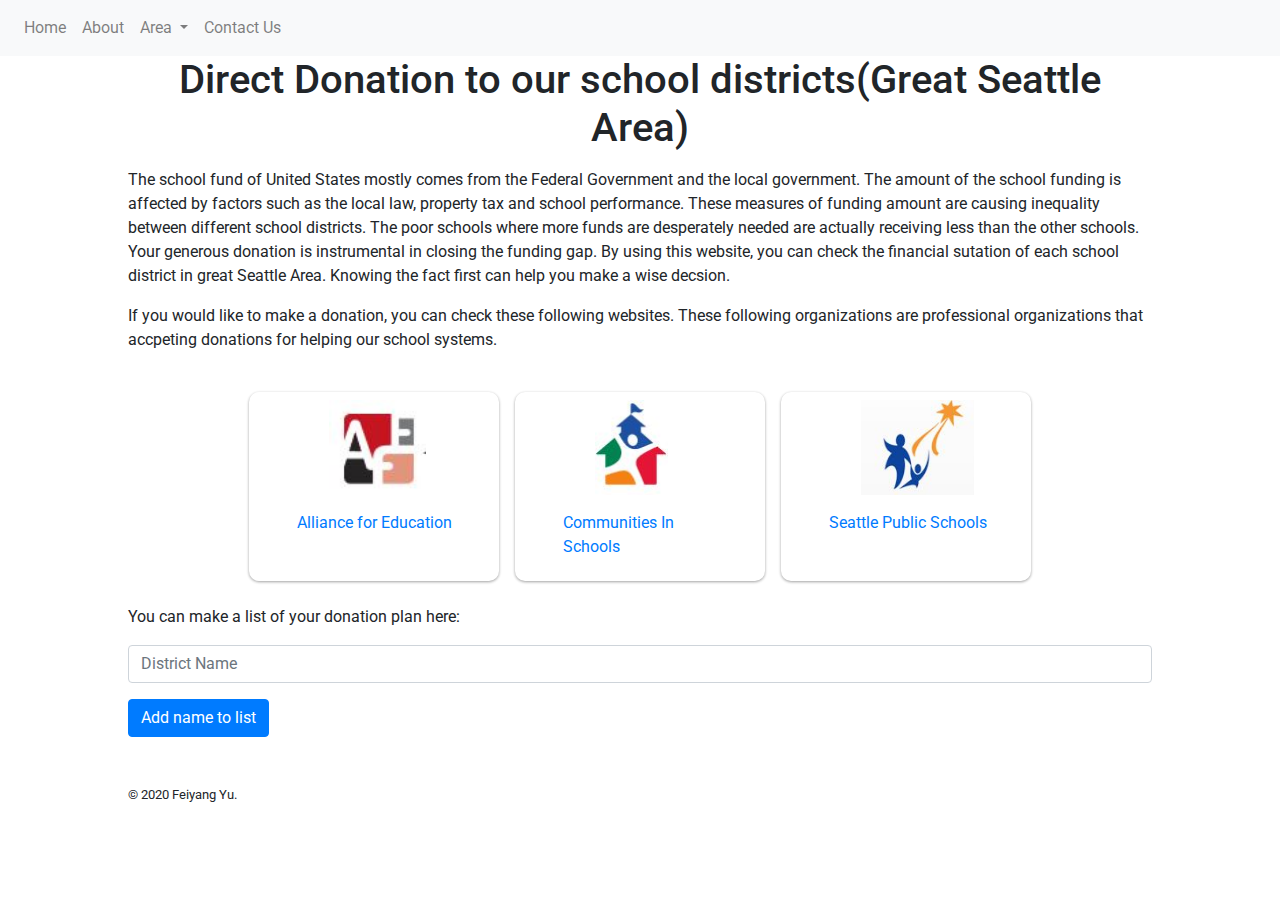
<file: index.html>
<!DOCTYPE html>
<html lang="en">
<head>
    <meta charset="utf-8">
    <meta name="author" content="Feiyang Yu">
    <meta name="description" content="main page">
    <meta name="viewport" content="width=device-width, initial-scale=1, shrink-to-fit=no">
    <title>Donation to School District</title>
    <link rel="icon" 
      type="image/png" 
      href="https://www.adazing.com/wp-content/uploads/2019/02/open-book-clipart-04-300x300.png">
    <link href="https://fonts.googleapis.com/css?family=Roboto:300,400" rel="stylesheet">
    <link rel="stylesheet" href="https://maxcdn.bootstrapcdn.com/bootstrap/4.1.3/css/bootstrap.min.css">
    <link rel="stylesheet" href="https://cdnjs.cloudflare.com/ajax/libs/font-awesome/4.7.0/css/font-awesome.min.css">
    <link href="css/style2.css" rel="stylesheet">
</head>
<body>
    <main>
        <header>
            <nav class="navbar   navbar-light bg-light">
                <div class="navbar-expand-sm" type="button">
                  <ul class="navbar-nav mr-auto mt-2 mt-lg-0">
                    <li class="nav-item">
                      <a class="nav-link" href="index.html">Home</a>
                    </li>
                    <li class="nav-item">
                      <a class="nav-link" href="About.html">About</a>
                    </li>
                    <li class="nav-item dropdown dmenu">
                        <a class="nav-link dropdown-toggle" href="#">
                          Area
                        </a>
                        <div class="dropdown-menu sm-menu">
                          <a class="dropdown-item" href="Seattle.html">Seattle</a>
                          <a class="dropdown-item" href="Bellevue.html">Bellevue</a>
                          <a class="dropdown-item" href="Renton.html">Renton</a>
                          <a class="dropdown-item" href="Highline.html">Highline</a>
                          <a class="dropdown-item" href="Shoreline.html">Shoreline</a>
                          <a class="dropdown-item" href="Tukwila.html">Tukwila</a>
                          <a class="dropdown-item" href="Mercerisland.html">Mercer Island</a>

                        </div>
                      </li>
                    <li class="nav-item">
                    <a class="nav-link" href="Contactus.html">Contact Us</a>
                    </li>
                 </ul>
                </div>
              </nav>
            <h1><p>Direct Donation to our school districts(Great Seattle Area)</p></h1>
        </header>
        
        <p>
            The school fund of United States mostly comes from the Federal Government and the local government. The amount 
            of the school funding is affected by factors such as the local law, property tax and school performance. These measures 
            of funding amount are causing inequality between different school districts. The poor schools where more funds are desperately 
            needed are actually receiving less than the other schools. Your generous donation is instrumental in closing the funding gap.
            By using this website, you can check the financial sutation of each school district in great Seattle Area. Knowing the fact
            first can help you make a wise decsion. 
        </p>
          

        <p>
            If you would like to make a donation, you can check these following websites. These following organizations are professional 
            organizations that accpeting donations for helping our school systems.
        </p>
        


    

  
  



        <div>
        <section>
            <div class="boxes">
            <!-- Card 1 -->
            <div class="1">
            <img src="img/Alliance.JPG" alt="Alliance">
            <p><a href="https://www.alliance4ed.org/connect-with-us/donate/school-account/" target="_blank">
                Alliance for Education</a></p>  
            </div>    
            <!-- Card 2 -->  
            <div class="2">
            <img src="img/Community.JPG" alt="Community">
            <p><a href="https://seattle.ciswa.org/donate/" target="_blank">
                Communities In Schools</a></p>   
            </div>  
            <!-- Card 3 -->  
            <div class="3">  
            <img src="img/Seattle.JPG" alt="Seattle">
            <p><a href="https://www.seattleschools.org/families_communities/donations" target="_blank">
                Seattle Public Schools</a></p>
            </div>
        </div>
        </section>
        </div>


        <p>You can make a list of your donation plan here:</p>
        <ol>
          <li></li>
        </ol>
        <div class="list">
        <div class="form">
          <div class="form-group">
            <input type="text" id="task-input" class="form-control" placeholder="District Name">
          </div>
          <div class="form-group">
            <button type="button" id="add-task" class="btn btn-primary">Add name to list</button>
          </div>
        </div>

         </div>


        <footer>         
         <p>&copy; 2020 Feiyang Yu.</p>
        </footer>
    </main>
    <script src="js/planlist.js"></script>

</body>
</file>
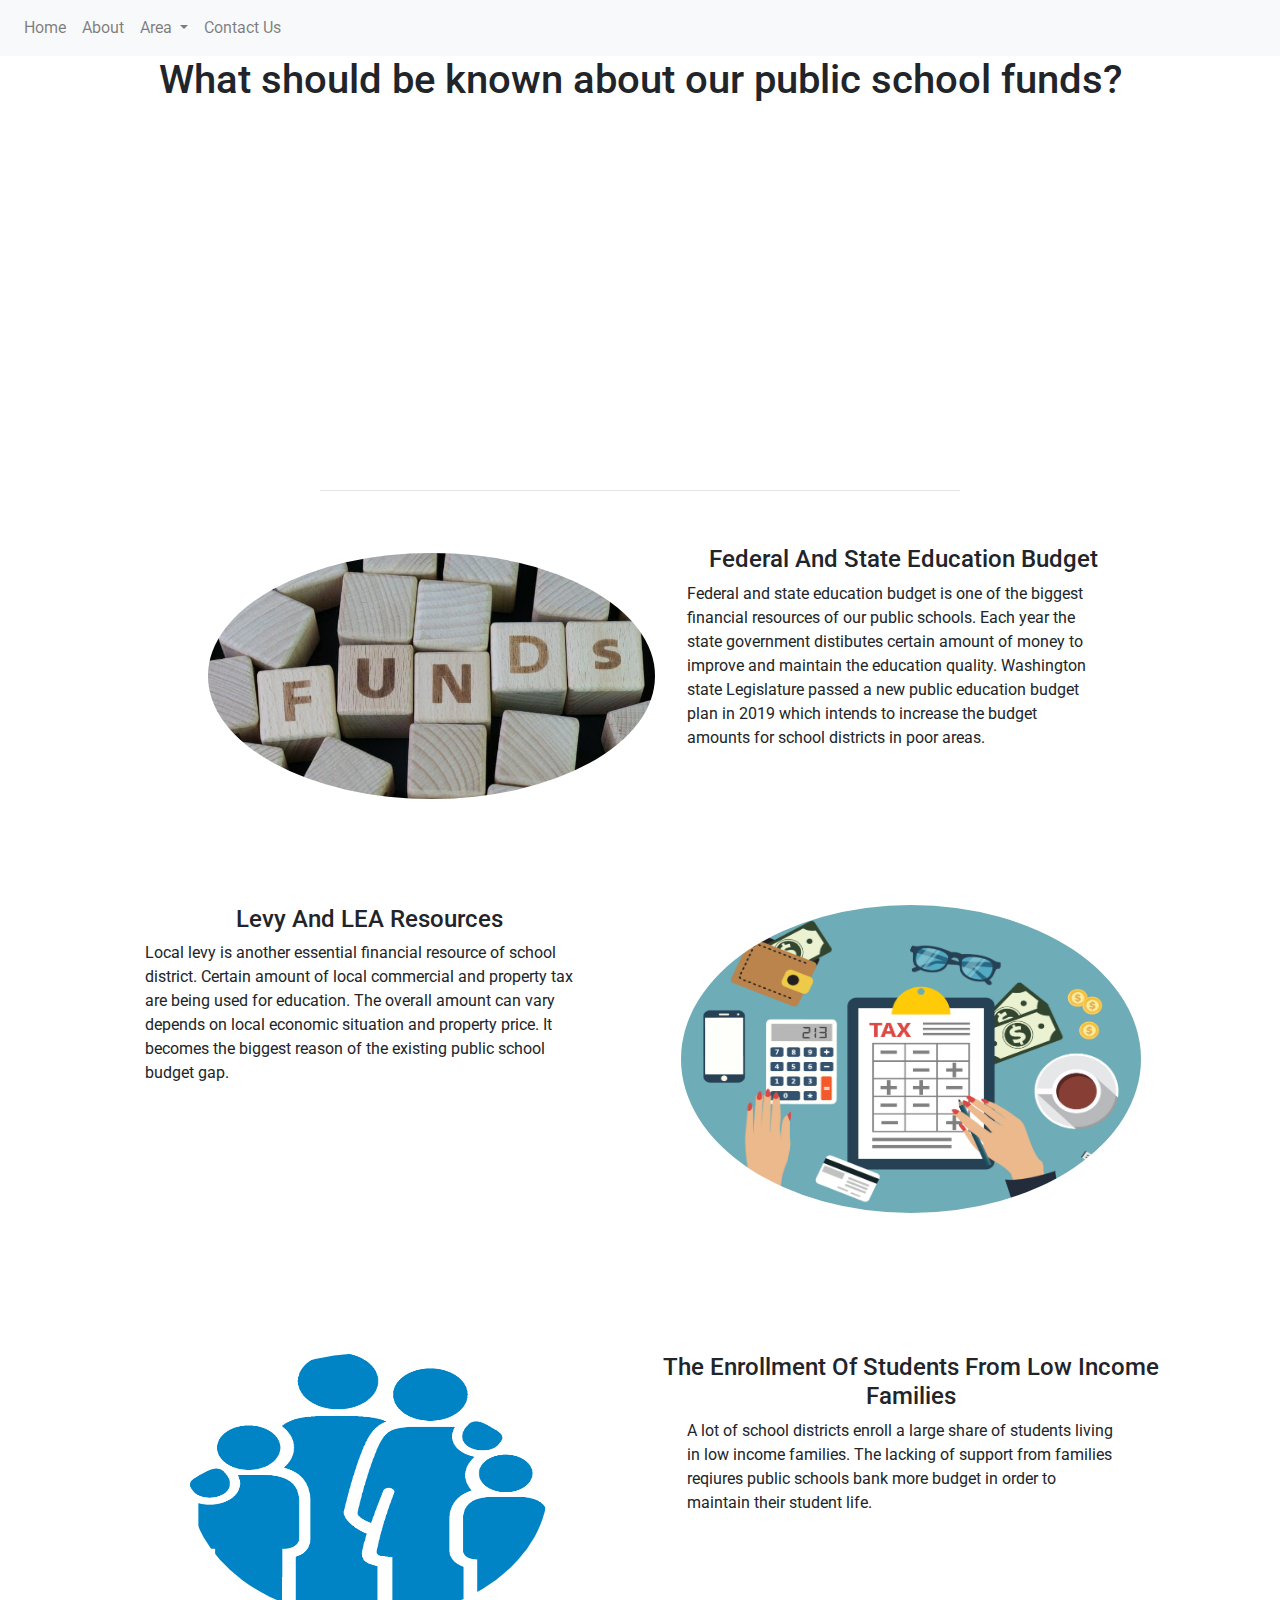
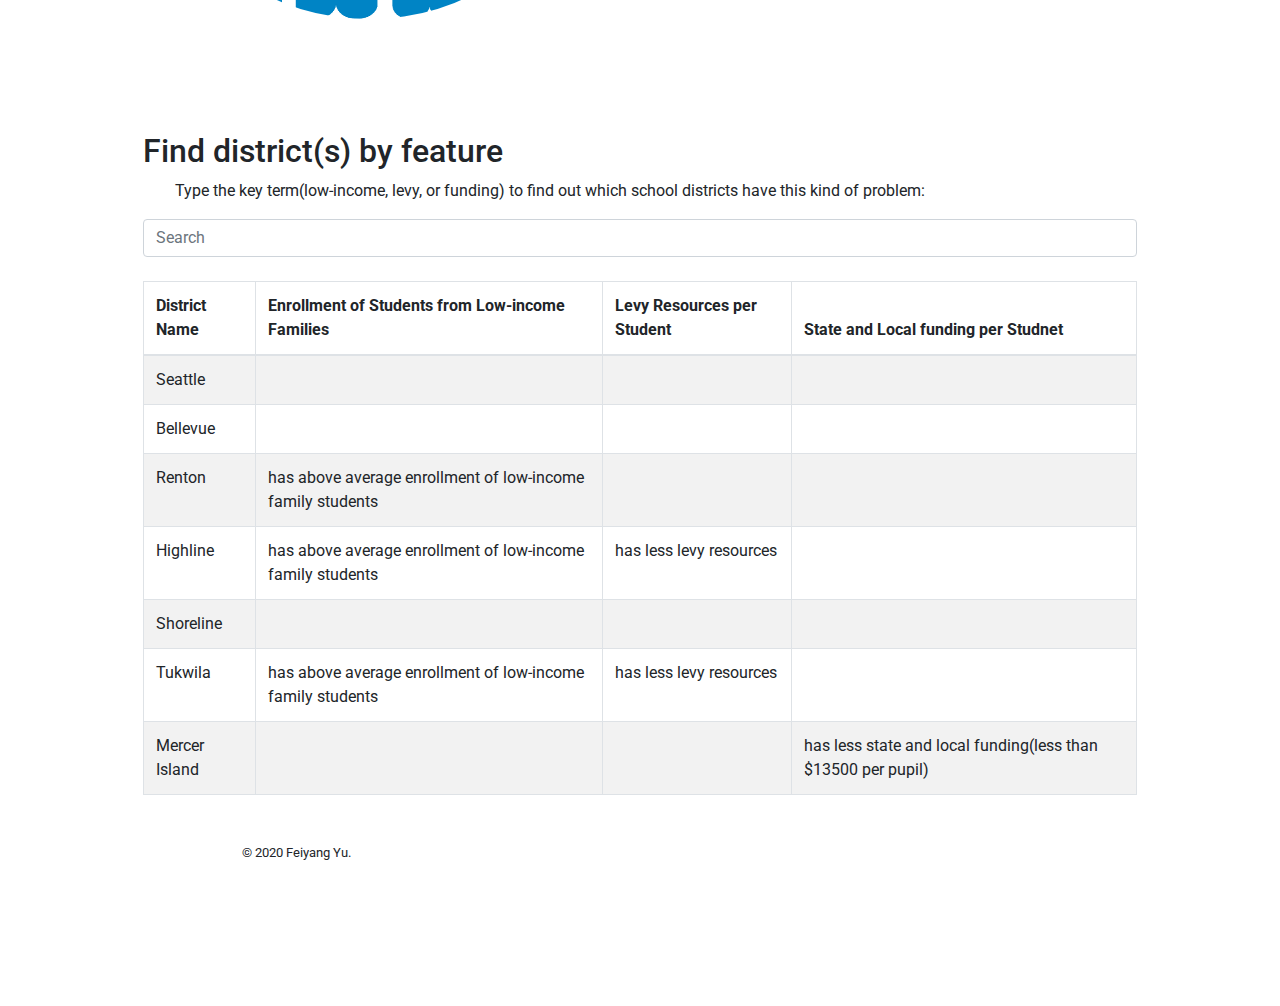
<file: About.html>
<!DOCTYPE html>
<html lang="en">
<head>
    <meta charset="utf-8">
    <meta name="author" content="Feiyang Yu">
    <meta name="description" content="About page">
    <meta name="viewport" content="width=device-width, initial-scale=1, shrink-to-fit=no">
    <title>About</title>
    <script src="https://ajax.googleapis.com/ajax/libs/jquery/3.5.1/jquery.min.js"></script>
    <link rel="icon" 
      type="image/png" 
      href="https://www.adazing.com/wp-content/uploads/2019/02/open-book-clipart-04-300x300.png">
    <link href="https://fonts.googleapis.com/css?family=Roboto:300,400" rel="stylesheet">
    <link rel="stylesheet" href="https://maxcdn.bootstrapcdn.com/bootstrap/4.1.3/css/bootstrap.min.css">
    <link rel="stylesheet" href="https://cdnjs.cloudflare.com/ajax/libs/font-awesome/4.7.0/css/font-awesome.min.css">
    <link href="css/style2.css" rel="stylesheet">
</head>
<body>
    <main>
        <header>
            <nav class="navbar   navbar-light bg-light">
                <div class="navbar-expand-sm" type="button">
                  <ul class="navbar-nav mr-auto mt-2 mt-lg-0">
                    <li class="nav-item">
                      <a class="nav-link" href="index.html">Home</a>
                    </li>
                    <li class="nav-item">
                      <a class="nav-link" href="About.html">About</a>
                    </li>
                    <li class="nav-item dropdown dmenu">
                        <a class="nav-link dropdown-toggle" href="#">
                          Area
                        </a>
                        <div class="dropdown-menu sm-menu">
                          <a class="dropdown-item" href="Seattle.html">Seattle</a>
                          <a class="dropdown-item" href="Bellevue.html">Bellevue</a>
                          <a class="dropdown-item" href="Renton.html">Renton</a>
                          <a class="dropdown-item" href="Highline.html">Highline</a>
                          <a class="dropdown-item" href="Shoreline.html">Shoreline</a>
                          <a class="dropdown-item" href="Tukwila.html">Tukwila</a>
                          <a class="dropdown-item" href="Mercerisland.html">Mercer Island</a>

                        </div>
                      </li>
                    <li class="nav-item">
                    <a class="nav-link" href="Contactus.html">Contact Us</a>
                    </li>
                 </ul>
                </div>
              </nav>
            <h1><p>What should be known about our public school funds?</p></h1>
        </header>

        <iframe width="560" height="315" src="https://www.youtube.com/embed/OB8IdLEdJdE" 
        frameborder="0" allow="accelerometer; autoplay; encrypted-media; gyroscope; 
        picture-in-picture" allowfullscreen></iframe>
        <hr>

        <div class="About">
            <div class="row">
                <div class="col-md-6 how-img">
                    <img src="img/fund.jpg" class="rounded-circle img-fluid" alt="fund" id="fund">
                </div>
                <div class="col-md-6">
                    <h4>Federal And State Education Budget</h4>
                <p>Federal and state education budget is one of the biggest financial resources
                    of our public schools. Each year the state government distibutes certain amount
                    of money to improve and maintain the education quality. Washington state 
                    Legislature passed a new public education budget plan in 2019 which intends to 
                    increase the budget amounts for school districts in poor areas.
                </p>
                </div>
            <div class="row">
                <div class="col-md-6">
                    <h4>Levy And LEA Resources</h4>      
                    <p>Local levy is another essential financial resource of school district.
                       Certain amount of local commercial and property tax are being used 
                       for education. The overall amount can vary depends on local
                       economic situation and property price. It becomes the biggest
                       reason of the existing public school budget gap.

                    </p>
                </div>
                <div class="col-md-6 how-img">
                    <img src="img/tax.png" class="rounded-circle img-fluid" alt="levy" id="levy">
                </div>
            </div>
            <div class="row">
                <div class="col-md-6 how-img">
                    <img src="img/lowincome.jpg" class="rounded-circle img-fluid" alt="lowincome" id="lowincome">
                </div>
                <div class="col-md-6">
                    <h4>The Enrollment Of Students From Low Income Families</h4>              
                <p>A lot of school districts enroll a large share of students living
                    in low income families. The lacking of support from families reqiures
                    public schools bank more budget in order to maintain their student life.
                </p>
                </div>
            </div>
        </div>






        <div class="container">
            <h2>Find district(s) by feature</h2>
            <p>Type the key term(low-income, levy, or funding) to find out which school districts have this kind of problem:</p>  
            <input class="form-control" id="myInput" type="text" placeholder="Search">
            <br>
            <table class="table table-bordered table-striped">
              <thead>
                <tr>
                  <th>District Name</th>
                  <th>Enrollment of Students from Low-income Families</th>
                  <th>Levy Resources per Student</th>
                  <th>State and Local funding per Studnet</th>
                </tr>
              </thead>
              <tbody id="myTable">
                <tr>
                  <td>Seattle</td>
                  <td></td>
                  <td></td>
                  <td></td>
                </tr>
                <tr>
                    <td>Bellevue</td>
                    <td></td>
                    <td></td>
                    <td></td>
                  </tr>
                  <tr>
                    <td>Renton</td>
                    <td>has above average enrollment of low-income family students</td>
                    <td></td>
                    <td></td>
                  </tr>
                  <tr>
                    <td>Highline</td>
                    <td>has above average enrollment of low-income family students</td>
                    <td>has less levy resources</td>
                    <td></td>
                  </tr>
                  <tr>
                    <td>Shoreline</td>
                    <td></td>
                    <td></td>
                    <td></td>
                  </tr>
                  <tr>
                    <td>Tukwila</td>
                    <td>has above average enrollment of low-income family students</td>
                    <td>has less levy resources</td>
                    <td></td>
                  </tr>
                  <tr>
                    <td>Mercer Island</td>
                    <td></td>
                    <td></td>
                    <td>has less state and local funding(less than $13500 per pupil)</td>
                  </tr>
              </tbody>
            </table>
            


        <footer>         
            <p>&copy; 2020 Feiyang Yu.</p>
        </footer>
    </main>
    <script src="js/filter.js"></script>
</body>
</file>
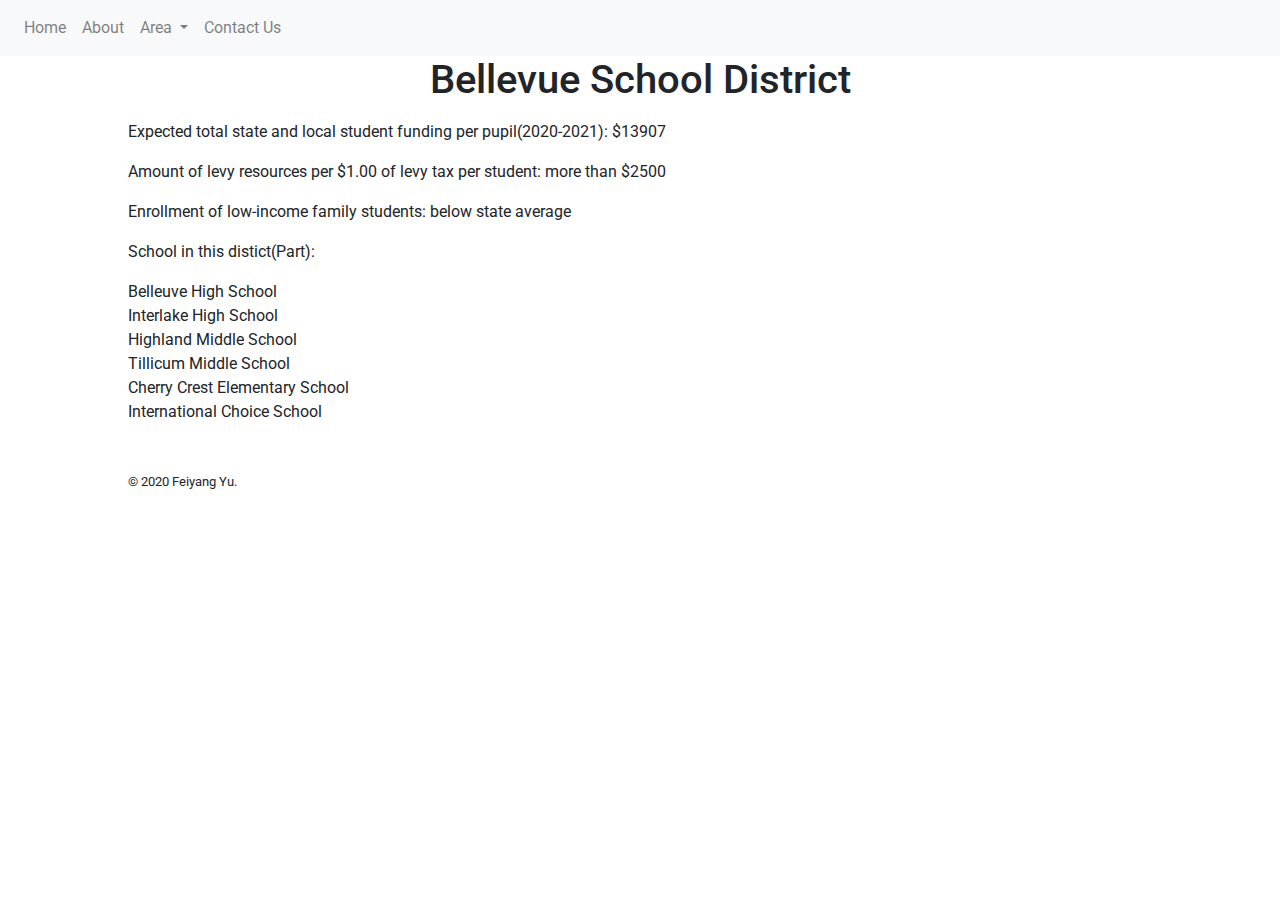
<file: Bellevue.html>
<!DOCTYPE html>
<html lang="en">
<head>
    <meta charset="utf-8">
    <meta name="author" content="Feiyang Yu">
    <meta name="description" content="Bellevue page">
    <meta name="viewport" content="width=device-width, initial-scale=1, shrink-to-fit=no">
    <title>Bellevue</title>
    <link rel="icon" 
      type="image/png" 
      href="https://www.adazing.com/wp-content/uploads/2019/02/open-book-clipart-04-300x300.png">
    <link href="https://fonts.googleapis.com/css?family=Roboto:300,400" rel="stylesheet">
    <link rel="stylesheet" href="https://maxcdn.bootstrapcdn.com/bootstrap/4.1.3/css/bootstrap.min.css">
    <link rel="stylesheet" href="https://cdnjs.cloudflare.com/ajax/libs/font-awesome/4.7.0/css/font-awesome.min.css">
    <link href="css/style2.css" rel="stylesheet">
</head>
<body>
    <main>
        <header>
            <nav class="navbar   navbar-light bg-light">
                <div class="navbar-expand-sm" type="button">
                  <ul class="navbar-nav mr-auto mt-2 mt-lg-0">
                    <li class="nav-item">
                      <a class="nav-link" href="index.html">Home</a>
                    </li>
                    <li class="nav-item">
                      <a class="nav-link" href="About.html">About</a>
                    </li>
                    <li class="nav-item dropdown dmenu">
                        <a class="nav-link dropdown-toggle" href="#">
                          Area
                        </a>
                        <div class="dropdown-menu sm-menu">
                          <a class="dropdown-item" href="Seattle.html">Seattle</a>
                          <a class="dropdown-item" href="Bellevue.html">Bellevue</a>
                          <a class="dropdown-item" href="Renton.html">Renton</a>
                          <a class="dropdown-item" href="Highline.html">Highline</a>
                          <a class="dropdown-item" href="Shoreline.html">Shoreline</a>
                          <a class="dropdown-item" href="Tukwila.html">Tukwila</a>
                          <a class="dropdown-item" href="Mercerisland.html">Mercer Island</a>

                        </div>
                      </li>
                    <li class="nav-item">
                    <a class="nav-link" href="Contactus.html">Contact Us</a>
                    </li>
                 </ul>
                </div>
              </nav>
            <h1><p>Bellevue School District</p></h1>
        </header>
        
        
            
            <p>Expected total state and local student funding per pupil(2020-2021): $13907</p>
            <p>Amount of levy resources per $1.00 of levy tax per student: more than $2500</p>
            <p>Enrollment of low-income family students: below state average</p>
            
        
          
        
        <p>School in this distict(Part):</p>
        <p id="schoollist"></p>
    

  
  








        <footer>         
         <p>&copy; 2020 Feiyang Yu.</p>
        </footer>
    </main>
    <script src="js/bellevueschool.json"></script>
</body>
</file>
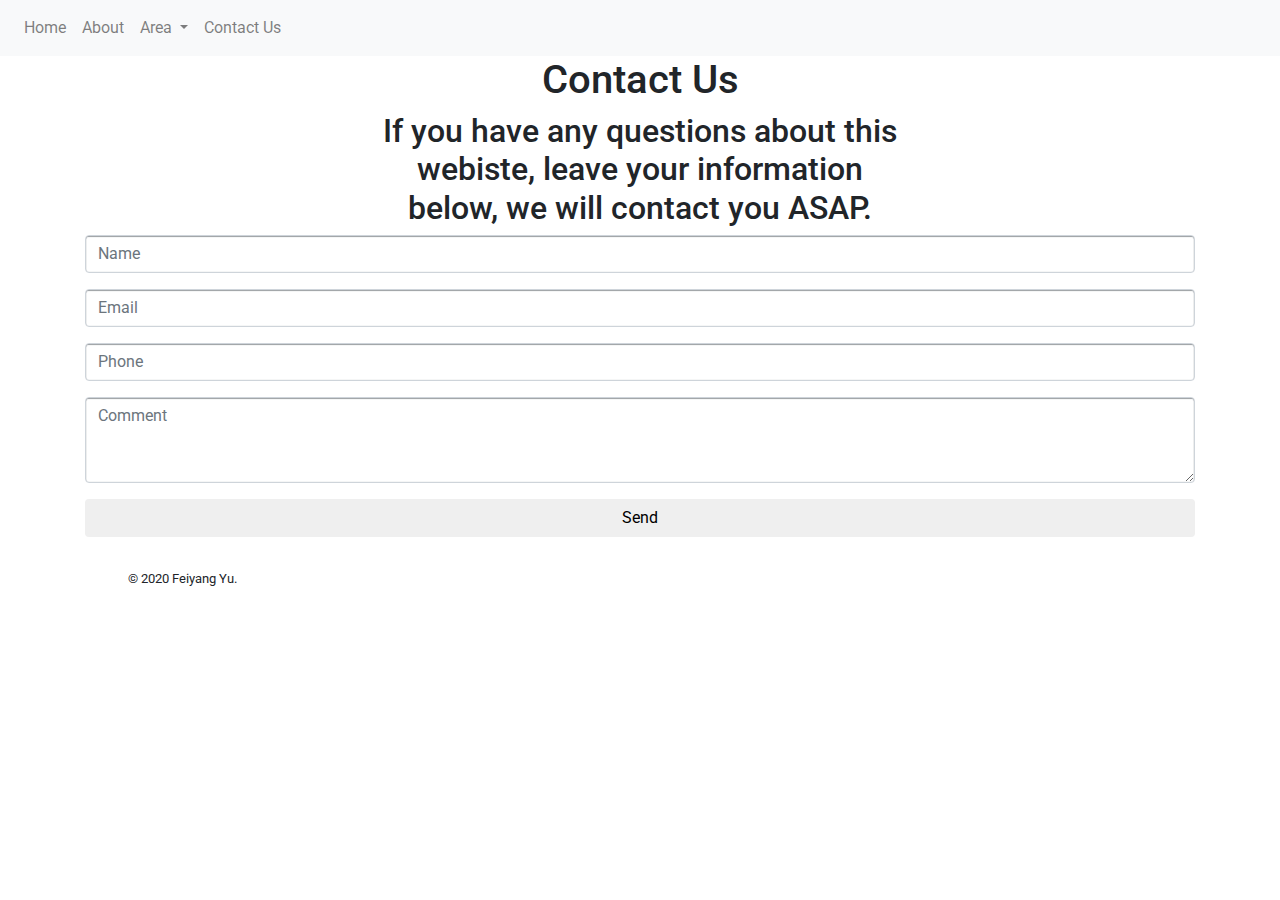
<file: Contactus.html>
<!DOCTYPE html>
<html lang="en">
<head>
    <meta charset="utf-8">
    <meta name="author" content="Feiyang Yu">
    <meta name="description" content="Contactus page">
    <meta name="viewport" content="width=device-width, initial-scale=1, shrink-to-fit=no">
    <title>Contact us</title>
    <link rel="icon" 
      type="image/png" 
      href="https://www.adazing.com/wp-content/uploads/2019/02/open-book-clipart-04-300x300.png">
    <link href="https://fonts.googleapis.com/css?family=Roboto:300,400" rel="stylesheet">
    <link rel="stylesheet" href="https://maxcdn.bootstrapcdn.com/bootstrap/4.1.3/css/bootstrap.min.css">
    <link rel="stylesheet" href="https://cdnjs.cloudflare.com/ajax/libs/font-awesome/4.7.0/css/font-awesome.min.css">
    <link href="css/style2.css" rel="stylesheet">
</head>
<body>
    <main>
        <header>
            <nav class="navbar   navbar-light bg-light">
                <div class="navbar-expand-sm" type="button">
                  <ul class="navbar-nav mr-auto mt-2 mt-lg-0">
                    <li class="nav-item">
                      <a class="nav-link" href="index.html">Home</a>
                    </li>
                    <li class="nav-item">
                      <a class="nav-link" href="About.html">About</a>
                    </li>
                    <li class="nav-item dropdown dmenu">
                        <a class="nav-link dropdown-toggle" href="#">
                          Area
                        </a>
                        <div class="dropdown-menu sm-menu">
                          <a class="dropdown-item" href="Seattle.html">Seattle</a>
                          <a class="dropdown-item" href="Bellevue.html">Bellevue</a>
                          <a class="dropdown-item" href="Renton.html">Renton</a>
                          <a class="dropdown-item" href="Highline.html">Highline</a>
                          <a class="dropdown-item" href="Shoreline.html">Shoreline</a>
                          <a class="dropdown-item" href="Tukwila.html">Tukwila</a>
                          <a class="dropdown-item" href="Mercerisland.html">Mercer Island</a>

                        </div>
                      </li>
                    <li class="nav-item">
                    <a class="nav-link" href="Contactus.html">Contact Us</a>
                    </li>
                 </ul>
                </div>
              </nav>
        </header>
        <div class="container">
            <div class="col-md-6 mx-auto text-center">
                <div class="header-title">
                   <h1 class="wv-heading--title">
                      Contact Us
                   </h1>
                   <h2 class="wv-heading--subtitle">
                      If you have any questions about this webiste, leave your information below, we will contact you ASAP.
                   </h2>
                </div>
             </div>




             <div class="myform form ">
                <form action="" method="post" name="login">
                   <div class="form-group">
                      <input type="text" name="name"  class="form-control my-input" id="name" placeholder="Name">
                   </div>
                   <div class="form-group">
                      <input type="email" name="email"  class="form-control my-input" id="email" placeholder="Email">
                   </div>
                   <div class="form-group">
                    <input type="number" name="phone"  class="form-control my-input" id="Phone" placeholder="Phone">
                 </div>
                   <div class="form-group">
                    
                    <textarea name="message" rows="3" cols="30" class="form-control my-input" placeholder="Comment"></textarea>
                   </div>
                   <div class="text-center ">
                      <button type="submit" class=" btn btn-block send-button tx-tfm">Send</button>
                   </div>
                </form>
            </div>
        </div>


        <footer>         
         <p>&copy; 2020 Feiyang Yu.</p>
        </footer>
    </main>
</body>
</file>
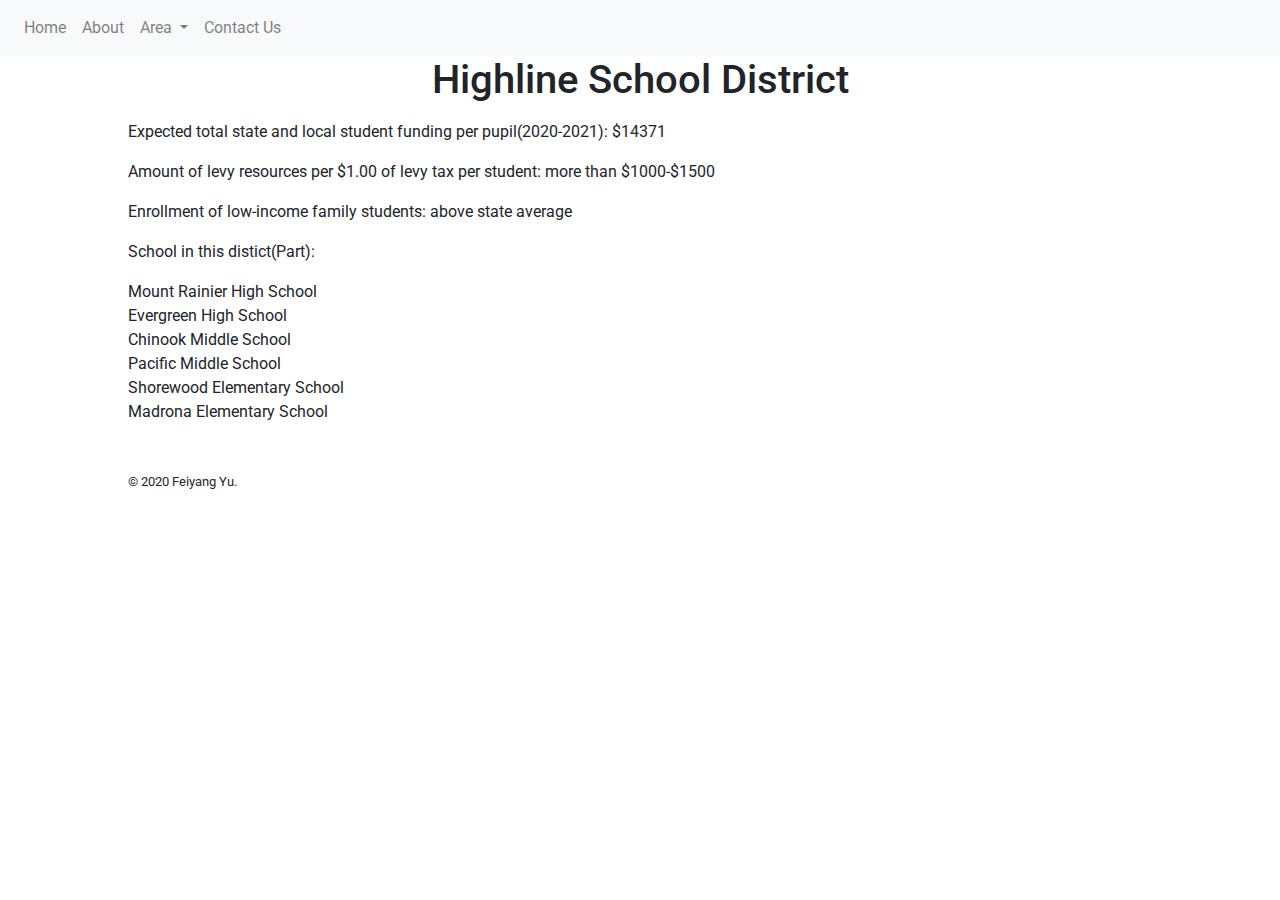
<file: Highline.html>
<!DOCTYPE html>
<html lang="en">
<head>
    <meta charset="utf-8">
    <meta name="author" content="Feiyang Yu">
    <meta name="description" content="Highline page">
    <meta name="viewport" content="width=device-width, initial-scale=1, shrink-to-fit=no">
    <title>Highline</title>
    <link rel="icon" 
      type="image/png" 
      href="https://www.adazing.com/wp-content/uploads/2019/02/open-book-clipart-04-300x300.png">
    <link href="https://fonts.googleapis.com/css?family=Roboto:300,400" rel="stylesheet">
    <link rel="stylesheet" href="https://maxcdn.bootstrapcdn.com/bootstrap/4.1.3/css/bootstrap.min.css">
    <link rel="stylesheet" href="https://cdnjs.cloudflare.com/ajax/libs/font-awesome/4.7.0/css/font-awesome.min.css">
    <link href="css/style2.css" rel="stylesheet">
</head>
<body>
    <main>
        <header>
            <nav class="navbar   navbar-light bg-light">
                <div class="navbar-expand-sm" type="button">
                  <ul class="navbar-nav mr-auto mt-2 mt-lg-0">
                    <li class="nav-item">
                      <a class="nav-link" href="index.html">Home</a>
                    </li>
                    <li class="nav-item">
                      <a class="nav-link" href="About.html">About</a>
                    </li>
                    <li class="nav-item dropdown dmenu">
                        <a class="nav-link dropdown-toggle" href="#">
                          Area
                        </a>
                        <div class="dropdown-menu sm-menu">
                          <a class="dropdown-item" href="Seattle.html">Seattle</a>
                          <a class="dropdown-item" href="Bellevue.html">Bellevue</a>
                          <a class="dropdown-item" href="Renton.html">Renton</a>
                          <a class="dropdown-item" href="Highline.html">Highline</a>
                          <a class="dropdown-item" href="Shoreline.html">Shoreline</a>
                          <a class="dropdown-item" href="Tukwila.html">Tukwila</a>
                          <a class="dropdown-item" href="Mercerisland.html">Mercer Island</a>

                        </div>
                      </li>
                    <li class="nav-item">
                    <a class="nav-link" href="Contactus.html">Contact Us</a>
                    </li>
                 </ul>
                </div>
              </nav>
            <h1><p>Highline School District</p></h1>
        </header>
        
        
            
            <p>Expected total state and local student funding per pupil(2020-2021): $14371</p>
            <p>Amount of levy resources per $1.00 of levy tax per student: more than $1000-$1500</p>
            <p>Enrollment of low-income family students: above state average</p>
            
        
          
        
        <p>School in this distict(Part):</p>
        <p id="schoollist"></p>
    

  
  








        <footer>         
         <p>&copy; 2020 Feiyang Yu.</p>
        </footer>
    </main>
    <script src="js/highlineschool.json"></script>
</body>
</file>
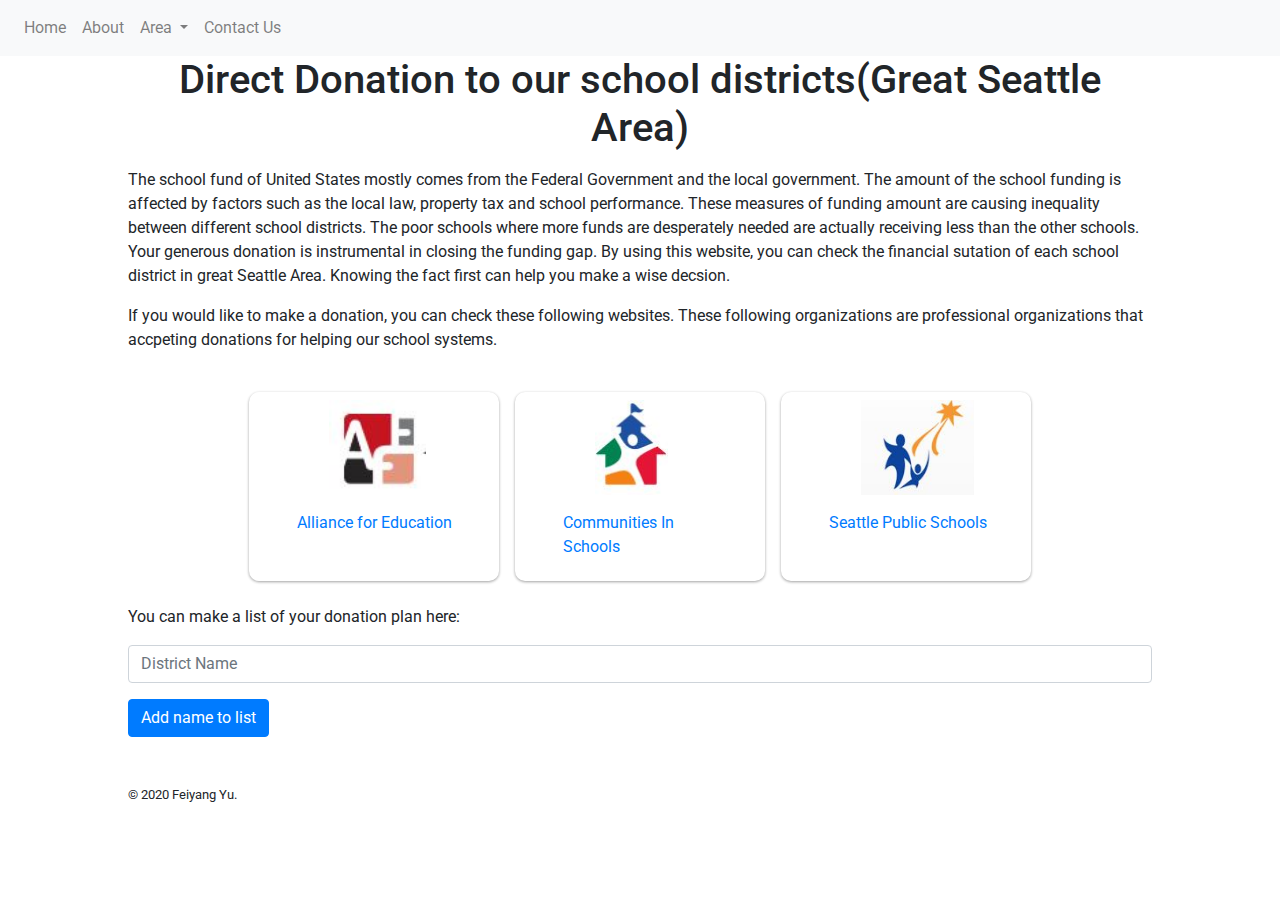
<file: main.html>
<!DOCTYPE html>
<html lang="en">
<head>
    <meta charset="utf-8">
    <meta name="author" content="Feiyang Yu">
    <meta name="description" content="main page">
    <meta name="viewport" content="width=device-width, initial-scale=1, shrink-to-fit=no">
    <title>Donation to School District</title>
    <link rel="icon" 
      type="image/png" 
      href="https://www.adazing.com/wp-content/uploads/2019/02/open-book-clipart-04-300x300.png">
    <link href="https://fonts.googleapis.com/css?family=Roboto:300,400" rel="stylesheet">
    <link rel="stylesheet" href="https://maxcdn.bootstrapcdn.com/bootstrap/4.1.3/css/bootstrap.min.css">
    <link rel="stylesheet" href="https://cdnjs.cloudflare.com/ajax/libs/font-awesome/4.7.0/css/font-awesome.min.css">
    <link href="css/style2.css" rel="stylesheet">
</head>
<body>
    <main>
        <header>
            <nav class="navbar   navbar-light bg-light">
                <div class="navbar-expand-sm" type="button">
                  <ul class="navbar-nav mr-auto mt-2 mt-lg-0">
                    <li class="nav-item">
                      <a class="nav-link" href="main.html">Home</a>
                    </li>
                    <li class="nav-item">
                      <a class="nav-link" href="About.html">About</a>
                    </li>
                    <li class="nav-item dropdown dmenu">
                        <a class="nav-link dropdown-toggle" href="#">
                          Area
                        </a>
                        <div class="dropdown-menu sm-menu">
                          <a class="dropdown-item" href="Seattle.html">Seattle</a>
                          <a class="dropdown-item" href="Bellevue.html">Bellevue</a>
                          <a class="dropdown-item" href="Renton.html">Renton</a>
                          <a class="dropdown-item" href="Highline.html">Highline</a>
                          <a class="dropdown-item" href="Shoreline.html">Shoreline</a>
                          <a class="dropdown-item" href="Tukwila.html">Tukwila</a>
                          <a class="dropdown-item" href="Mercerisland.html">Mercer Island</a>

                        </div>
                      </li>
                    <li class="nav-item">
                    <a class="nav-link" href="Contactus.html">Contact Us</a>
                    </li>
                 </ul>
                </div>
              </nav>
            <h1><p>Direct Donation to our school districts(Great Seattle Area)</p></h1>
        </header>
        
        <p>
            The school fund of United States mostly comes from the Federal Government and the local government. The amount 
            of the school funding is affected by factors such as the local law, property tax and school performance. These measures 
            of funding amount are causing inequality between different school districts. The poor schools where more funds are desperately 
            needed are actually receiving less than the other schools. Your generous donation is instrumental in closing the funding gap.
            By using this website, you can check the financial sutation of each school district in great Seattle Area. Knowing the fact
            first can help you make a wise decsion. 
        </p>
          

        <p>
            If you would like to make a donation, you can check these following websites. These following organizations are professional 
            organizations that accpeting donations for helping our school systems.
        </p>
        


    

  
  



        <div>
        <section>
            <div class="boxes">
            <!-- Card 1 -->
            <div class="1">
            <img src="img/Alliance.JPG" alt="Alliance">
            <p><a href="https://www.alliance4ed.org/connect-with-us/donate/school-account/" target="_blank">
                Alliance for Education</a></p>  
            </div>    
            <!-- Card 2 -->  
            <div class="2">
            <img src="img/Community.JPG" alt="Community">
            <p><a href="https://seattle.ciswa.org/donate/" target="_blank">
                Communities In Schools</a></p>   
            </div>  
            <!-- Card 3 -->  
            <div class="3">  
            <img src="img/Seattle.JPG" alt="Seattle">
            <p><a href="https://www.seattleschools.org/families_communities/donations" target="_blank">
                Seattle Public Schools</a></p>
            </div>
        </div>
        </section>
        </div>


        <p>You can make a list of your donation plan here:</p>
        <ol>
          <li></li>
        </ol>
        <div class="list">
        <div class="form">
          <div class="form-group">
            <input type="text" id="task-input" class="form-control" placeholder="District Name">
          </div>
          <div class="form-group">
            <button type="button" id="add-task" class="btn btn-primary">Add name to list</button>
          </div>
        </div>

         </div>


        <footer>         
         <p>&copy; 2020 Feiyang Yu.</p>
        </footer>
    </main>
    <script src="js/planlist.js"></script>

</body>
</file>
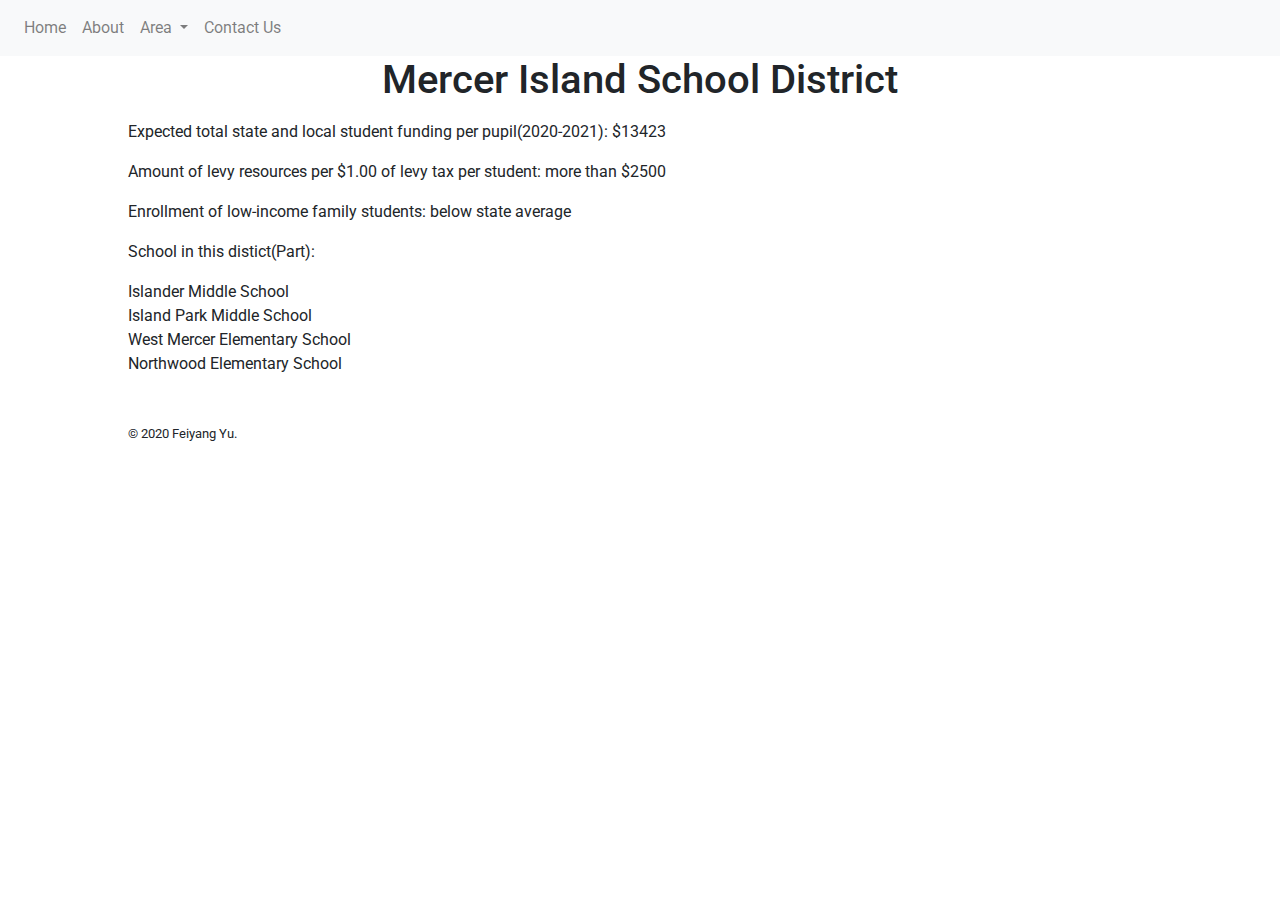
<file: Mercerisland.html>
<!DOCTYPE html>
<html lang="en">
<head>
    <meta charset="utf-8">
    <meta name="author" content="Feiyang Yu">
    <meta name="description" content="Mercer Island page ">
    <meta name="viewport" content="width=device-width, initial-scale=1, shrink-to-fit=no">
    <title>Mercer Island</title>
    <link rel="icon" 
      type="image/png" 
      href="https://www.adazing.com/wp-content/uploads/2019/02/open-book-clipart-04-300x300.png">
    <link href="https://fonts.googleapis.com/css?family=Roboto:300,400" rel="stylesheet">
    <link rel="stylesheet" href="https://maxcdn.bootstrapcdn.com/bootstrap/4.1.3/css/bootstrap.min.css">
    <link rel="stylesheet" href="https://cdnjs.cloudflare.com/ajax/libs/font-awesome/4.7.0/css/font-awesome.min.css">
    <link href="css/style2.css" rel="stylesheet">
</head>
<body>
    <main>
        <header>
            <nav class="navbar   navbar-light bg-light">
                <div class="navbar-expand-sm" type="button">
                  <ul class="navbar-nav mr-auto mt-2 mt-lg-0">
                    <li class="nav-item">
                      <a class="nav-link" href="index.html">Home</a>
                    </li>
                    <li class="nav-item">
                      <a class="nav-link" href="About.html">About</a>
                    </li>
                    <li class="nav-item dropdown dmenu">
                        <a class="nav-link dropdown-toggle" href="#">
                          Area
                        </a>
                        <div class="dropdown-menu sm-menu">
                          <a class="dropdown-item" href="Seattle.html">Seattle</a>
                          <a class="dropdown-item" href="Bellevue.html">Bellevue</a>
                          <a class="dropdown-item" href="Renton.html">Renton</a>
                          <a class="dropdown-item" href="Highline.html">Highline</a>
                          <a class="dropdown-item" href="Shoreline.html">Shoreline</a>
                          <a class="dropdown-item" href="Tukwila.html">Tukwila</a>
                          <a class="dropdown-item" href="Mercerisland.html">Mercer Island</a>

                        </div>
                      </li>
                    <li class="nav-item">
                    <a class="nav-link" href="Contactus.html">Contact Us</a>
                    </li>
                 </ul>
                </div>
              </nav>
            <h1><p>Mercer Island School District</p></h1>
        </header>
        
        
            
            <p>Expected total state and local student funding per pupil(2020-2021): $13423</p>
            <p>Amount of levy resources per $1.00 of levy tax per student: more than $2500</p>
            <p>Enrollment of low-income family students: below state average</p>
            
        
          
        
        <p>School in this distict(Part):</p>
        <p id="schoollist"></p>
    

  
  








        <footer>         
         <p>&copy; 2020 Feiyang Yu.</p>
        </footer>
    </main>
    <script src="js/mercerislandschool.json"></script>
</body>
</file>
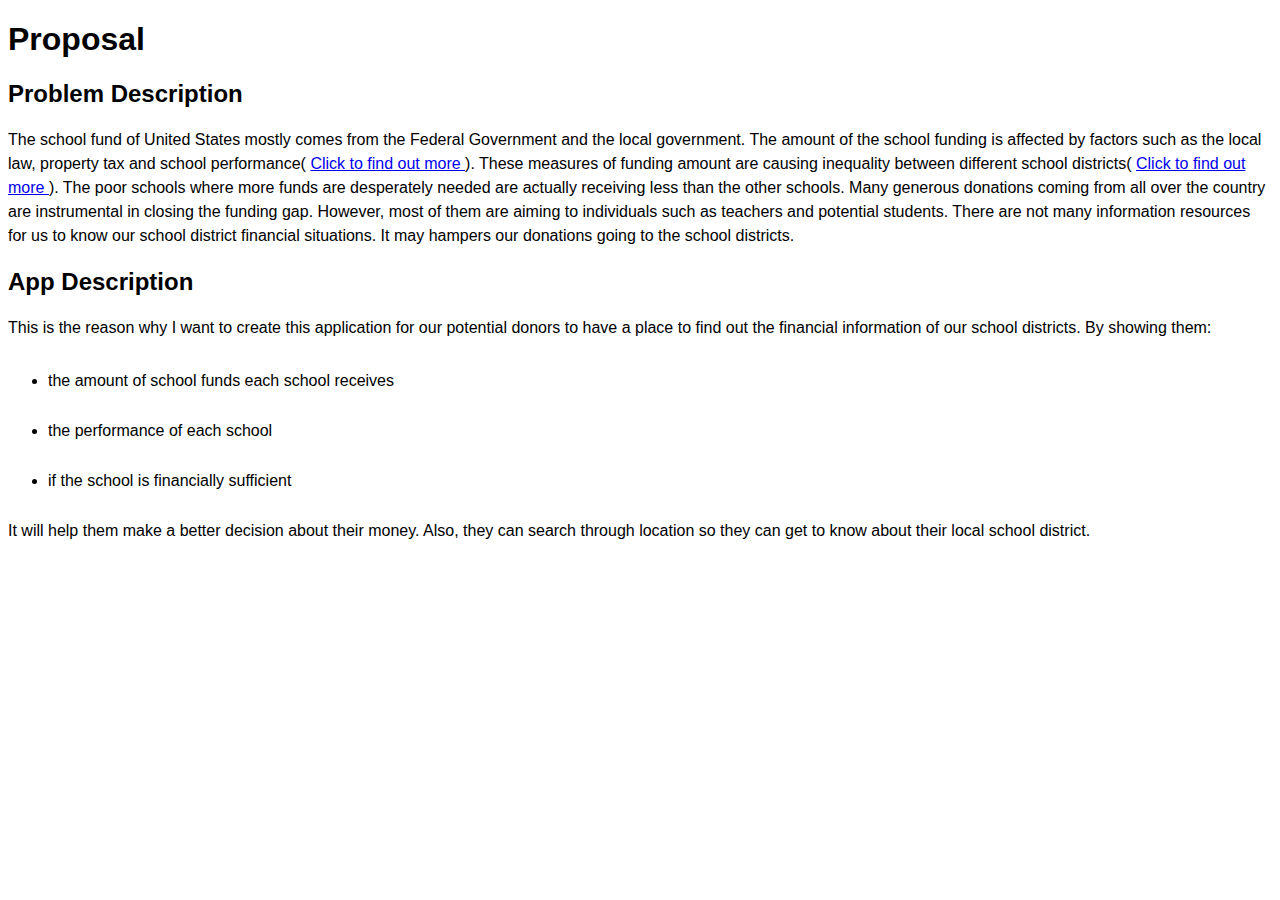
<file: proposal.html>
<!DOCTYPE html>
<html lang="en">
<head>
    <meta charset="utf-8">
    <meta name="author" content="Feiyang Yu">
    <meta name="description" content="proposal">
    <title>Problem Description and App Description</title>
    <link href="css/style.css" rel="stylesheet">
</head>
<body>
    <h1>Proposal</h1>
    <section>
        <h2>Problem Description</h2>
        <p>
            The school fund of United States mostly comes from the 
            Federal Government and the local government. The amount 
            of the school funding is affected by factors such as the local 
            law, property tax and school performance(
                <a href="https://education.findlaw.com/curriculum-standards-school-funding/school-funding.html">
                Click to find out more
                </a>). 
            These measures of funding 
            amount are causing inequality between different school districts(
                <a href="https://en.wikipedia.org/wiki/Public_school_funding_in_the_United_States">
                    Click to find out more
                    </a>
            ). 
            The poor schools where more funds are desperately needed are actually 
            receiving less than the other schools. Many generous donations coming 
            from all over the country are instrumental in closing the funding gap.
            However, most of them are aiming to individuals such as teachers and 
            potential students. There are not many information resources for us to 
            know our school district financial situations. It may hampers our donations 
            going to the school districts. 
        </p>
    </section>
    <section>
        <h2>App Description</h2>
        <p>
            This is the reason why I want to create this application for our potential 
            donors to have a place to find out the financial information of our school 
            districts. By showing them:
            <ul>
                <li>the amount of school funds each school receives</li>
                <li>the performance of each school</li>
                <li>if the school is financially sufficient</li>
            </ul>
            It will help them make a better decision about their money. Also, they can 
            search through location so they can get to know about their local school district. 
        </p>
    </section>
</body>
</html>
</file>
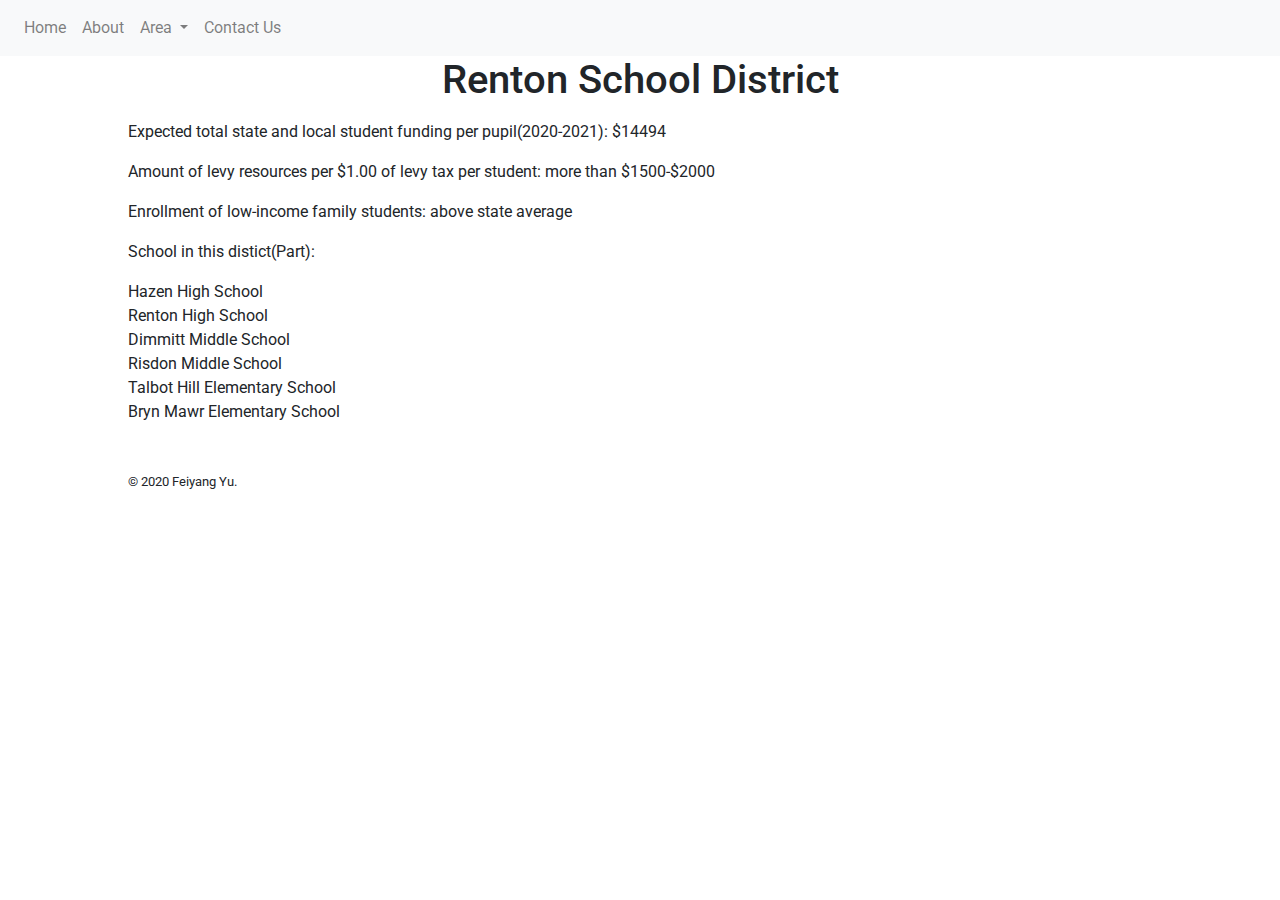
<file: Renton.html>
<!DOCTYPE html>
<html lang="en">
<head>
    <meta charset="utf-8">
    <meta name="author" content="Feiyang Yu">
    <meta name="description" content="Renton page">
    <meta name="viewport" content="width=device-width, initial-scale=1, shrink-to-fit=no">
    <title>Renton</title>
    <link rel="icon" 
      type="image/png" 
      href="https://www.adazing.com/wp-content/uploads/2019/02/open-book-clipart-04-300x300.png">
    <link href="https://fonts.googleapis.com/css?family=Roboto:300,400" rel="stylesheet">
    <link rel="stylesheet" href="https://maxcdn.bootstrapcdn.com/bootstrap/4.1.3/css/bootstrap.min.css">
    <link rel="stylesheet" href="https://cdnjs.cloudflare.com/ajax/libs/font-awesome/4.7.0/css/font-awesome.min.css">
    <link href="css/style2.css" rel="stylesheet">
</head>
<body>
    <main>
        <header>
            <nav class="navbar   navbar-light bg-light">
                <div class="navbar-expand-sm" type="button">
                  <ul class="navbar-nav mr-auto mt-2 mt-lg-0">
                    <li class="nav-item">
                      <a class="nav-link" href="index.html">Home</a>
                    </li>
                    <li class="nav-item">
                      <a class="nav-link" href="About.html">About</a>
                    </li>
                    <li class="nav-item dropdown dmenu">
                        <a class="nav-link dropdown-toggle" href="#">
                          Area
                        </a>
                        <div class="dropdown-menu sm-menu">
                          <a class="dropdown-item" href="Seattle.html">Seattle</a>
                          <a class="dropdown-item" href="Bellevue.html">Bellevue</a>
                          <a class="dropdown-item" href="Renton.html">Renton</a>
                          <a class="dropdown-item" href="Highline.html">Highline</a>
                          <a class="dropdown-item" href="Shoreline.html">Shoreline</a>
                          <a class="dropdown-item" href="Tukwila.html">Tukwila</a>
                          <a class="dropdown-item" href="Mercerisland.html">Mercer Island</a>

                        </div>
                      </li>
                    <li class="nav-item">
                    <a class="nav-link" href="Contactus.html">Contact Us</a>
                    </li>
                 </ul>
                </div>
              </nav>
            <h1><p>Renton School District</p></h1>
        </header>
        
        
            
            <p>Expected total state and local student funding per pupil(2020-2021): $14494</p>
            <p>Amount of levy resources per $1.00 of levy tax per student: more than $1500-$2000</p>
            <p>Enrollment of low-income family students: above state average</p>
            
        
          
        
        <p>School in this distict(Part):</p>
        <p id="schoollist"></p>
    

  
  








        <footer>         
         <p>&copy; 2020 Feiyang Yu.</p>
        </footer>
    </main>
    <script src="js/rentonschool.json"></script>
</body>
</file>
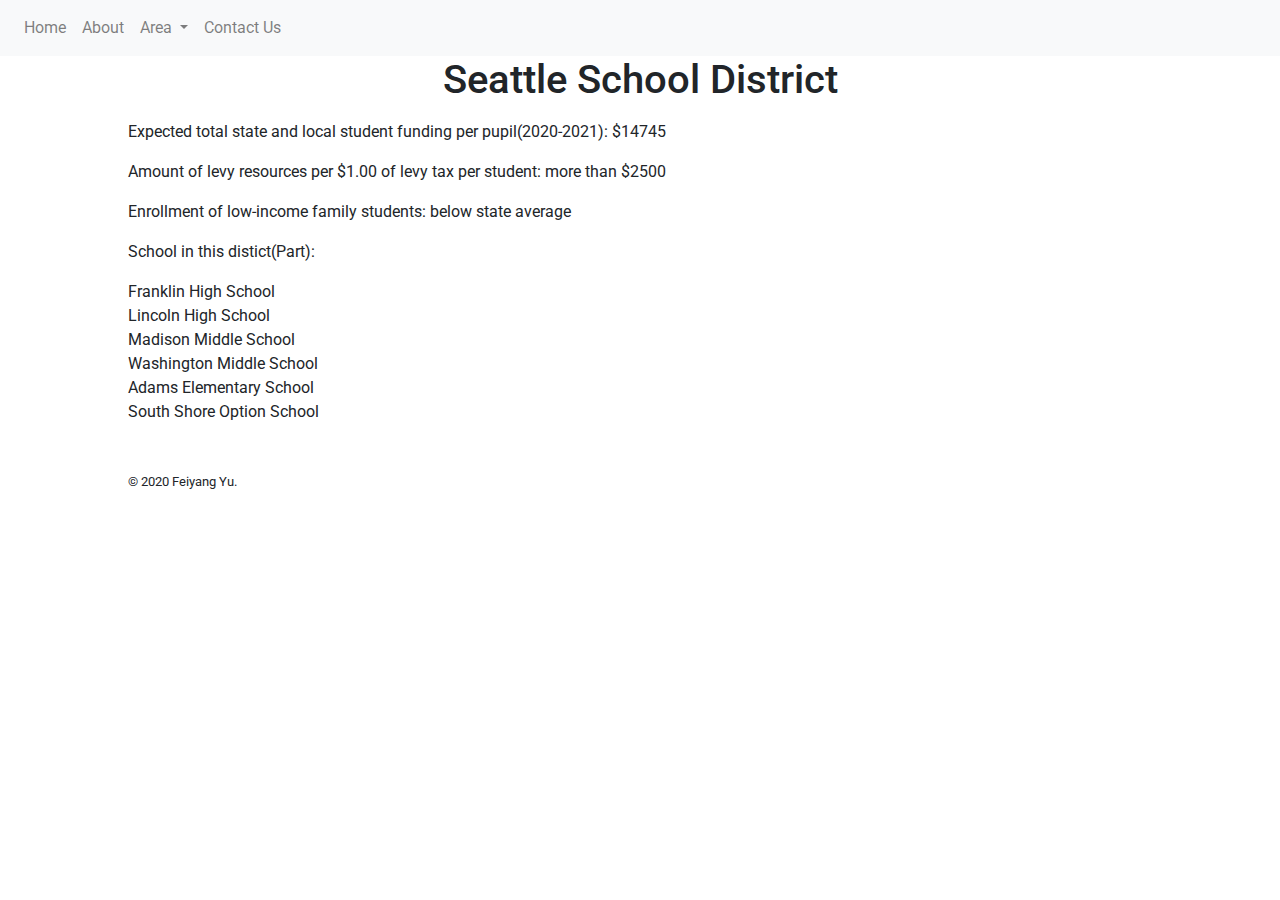
<file: Seattle.html>
<!DOCTYPE html>
<html lang="en">
<head>
    <meta charset="utf-8">
    <meta name="author" content="Feiyang Yu">
    <meta name="description" content="Seattle page">
    <meta name="viewport" content="width=device-width, initial-scale=1, shrink-to-fit=no">
    <title>Seattle</title>
    <link rel="icon" 
      type="image/png" 
      href="https://www.adazing.com/wp-content/uploads/2019/02/open-book-clipart-04-300x300.png">
    <link href="https://fonts.googleapis.com/css?family=Roboto:300,400" rel="stylesheet">
    <link rel="stylesheet" href="https://maxcdn.bootstrapcdn.com/bootstrap/4.1.3/css/bootstrap.min.css">
    <link rel="stylesheet" href="https://cdnjs.cloudflare.com/ajax/libs/font-awesome/4.7.0/css/font-awesome.min.css">
    <link href="css/style2.css" rel="stylesheet">
</head>
<body>
    <main>
        <header>
            <nav class="navbar   navbar-light bg-light">
                <div class="navbar-expand-sm" type="button">
                  <ul class="navbar-nav mr-auto mt-2 mt-lg-0">
                    <li class="nav-item">
                      <a class="nav-link" href="index.html">Home</a>
                    </li>
                    <li class="nav-item">
                      <a class="nav-link" href="About.html">About</a>
                    </li>
                    <li class="nav-item dropdown dmenu">
                        <a class="nav-link dropdown-toggle" href="#">
                          Area
                        </a>
                        <div class="dropdown-menu sm-menu">
                          <a class="dropdown-item" href="Seattle.html">Seattle</a>
                          <a class="dropdown-item" href="Bellevue.html">Bellevue</a>
                          <a class="dropdown-item" href="Renton.html">Renton</a>
                          <a class="dropdown-item" href="Highline.html">Highline</a>
                          <a class="dropdown-item" href="Shoreline.html">Shoreline</a>
                          <a class="dropdown-item" href="Tukwila.html">Tukwila</a>
                          <a class="dropdown-item" href="Mercerisland.html">Mercer Island</a>

                        </div>
                      </li>
                    <li class="nav-item">
                    <a class="nav-link" href="Contactus.html">Contact Us</a>
                    </li>
                 </ul>
                </div>
              </nav>
            <h1><p>Seattle School District</p></h1>
        </header>
        
        
            
            <p>Expected total state and local student funding per pupil(2020-2021): $14745</p>
            <p>Amount of levy resources per $1.00 of levy tax per student: more than $2500</p>
            <p>Enrollment of low-income family students: below state average</p>
            
        
          
        
        <p>School in this distict(Part):</p>
        <p id="schoollist"></p>
    

  
  








        <footer>         
         <p>&copy; 2020 Feiyang Yu.</p>
        </footer>
    </main>
    <script src="js/seattleschool.json"></script>
</body>
</file>
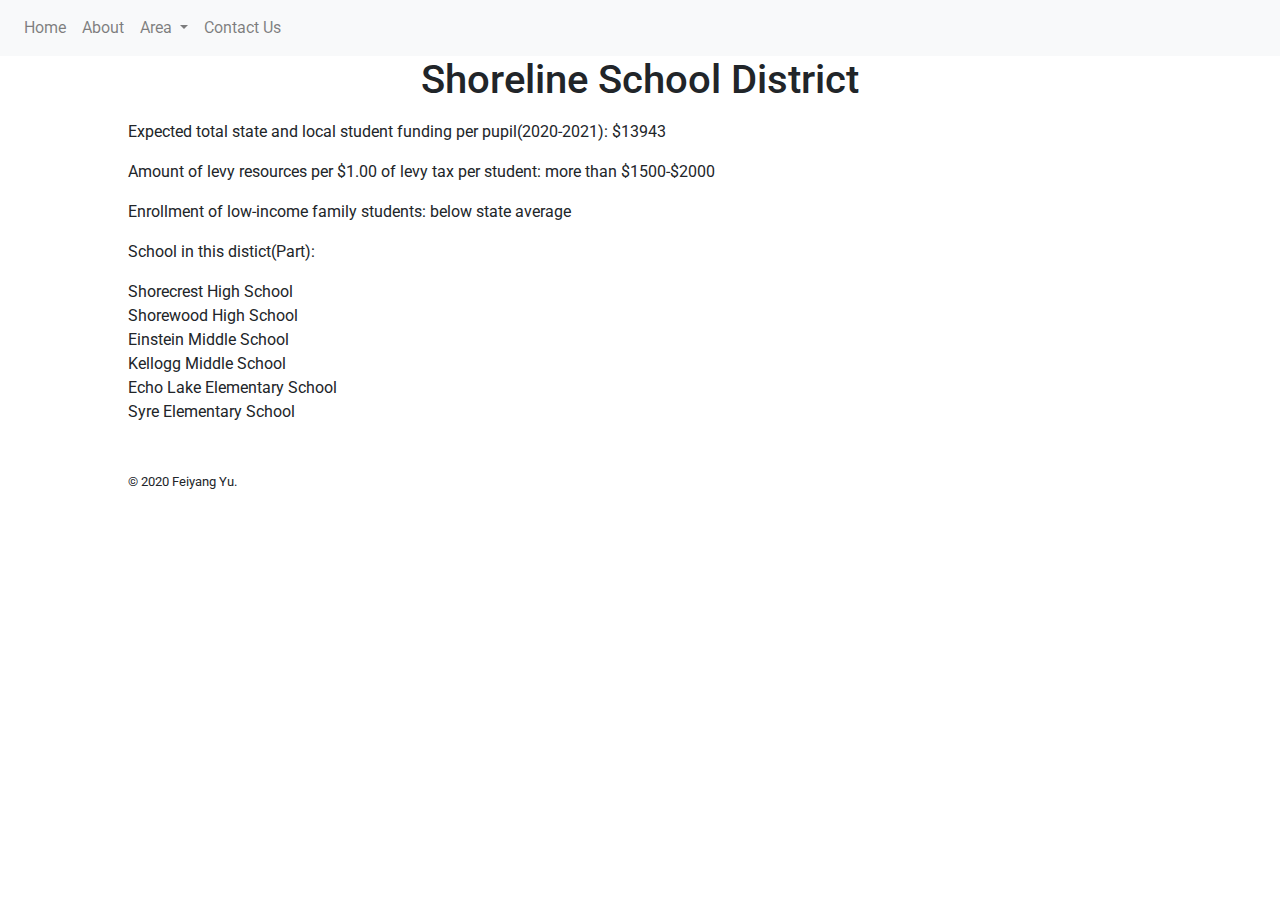
<file: Shoreline.html>
<!DOCTYPE html>
<html lang="en">
<head>
    <meta charset="utf-8">
    <meta name="author" content="Feiyang Yu">
    <meta name="description" content="Shoreline page">
    <meta name="viewport" content="width=device-width, initial-scale=1, shrink-to-fit=no">
    <title>Shoreline</title>
    <link rel="icon" 
      type="image/png" 
      href="https://www.adazing.com/wp-content/uploads/2019/02/open-book-clipart-04-300x300.png">
    <link href="https://fonts.googleapis.com/css?family=Roboto:300,400" rel="stylesheet">
    <link rel="stylesheet" href="https://maxcdn.bootstrapcdn.com/bootstrap/4.1.3/css/bootstrap.min.css">
    <link rel="stylesheet" href="https://cdnjs.cloudflare.com/ajax/libs/font-awesome/4.7.0/css/font-awesome.min.css">
    <link href="css/style2.css" rel="stylesheet">
</head>
<body>
    <main>
        <header>
            <nav class="navbar   navbar-light bg-light">
                <div class="navbar-expand-sm" type="button">
                  <ul class="navbar-nav mr-auto mt-2 mt-lg-0">
                    <li class="nav-item">
                      <a class="nav-link" href="index.html">Home</a>
                    </li>
                    <li class="nav-item">
                      <a class="nav-link" href="About.html">About</a>
                    </li>
                    <li class="nav-item dropdown dmenu">
                        <a class="nav-link dropdown-toggle" href="#">
                          Area
                        </a>
                        <div class="dropdown-menu sm-menu">
                          <a class="dropdown-item" href="Seattle.html">Seattle</a>
                          <a class="dropdown-item" href="Bellevue.html">Bellevue</a>
                          <a class="dropdown-item" href="Renton.html">Renton</a>
                          <a class="dropdown-item" href="Highline.html">Highline</a>
                          <a class="dropdown-item" href="Shoreline.html">Shoreline</a>
                          <a class="dropdown-item" href="Tukwila.html">Tukwila</a>
                          <a class="dropdown-item" href="Mercerisland.html">Mercer Island</a>

                        </div>
                      </li>
                    <li class="nav-item">
                    <a class="nav-link" href="Contactus.html">Contact Us</a>
                    </li>
                 </ul>
                </div>
              </nav>
            <h1><p>Shoreline School District</p></h1>
        </header>
        
        
            
            <p>Expected total state and local student funding per pupil(2020-2021): $13943</p>
            <p>Amount of levy resources per $1.00 of levy tax per student: more than $1500-$2000</p>
            <p>Enrollment of low-income family students: below state average</p>
            
        
          
        
        <p>School in this distict(Part):</p>
        <p id="schoollist"></p>
    

  
  








        <footer>         
         <p>&copy; 2020 Feiyang Yu.</p>
        </footer>
    </main>
    <script src="js/shorelineschool.json"></script>
</body>
</file>
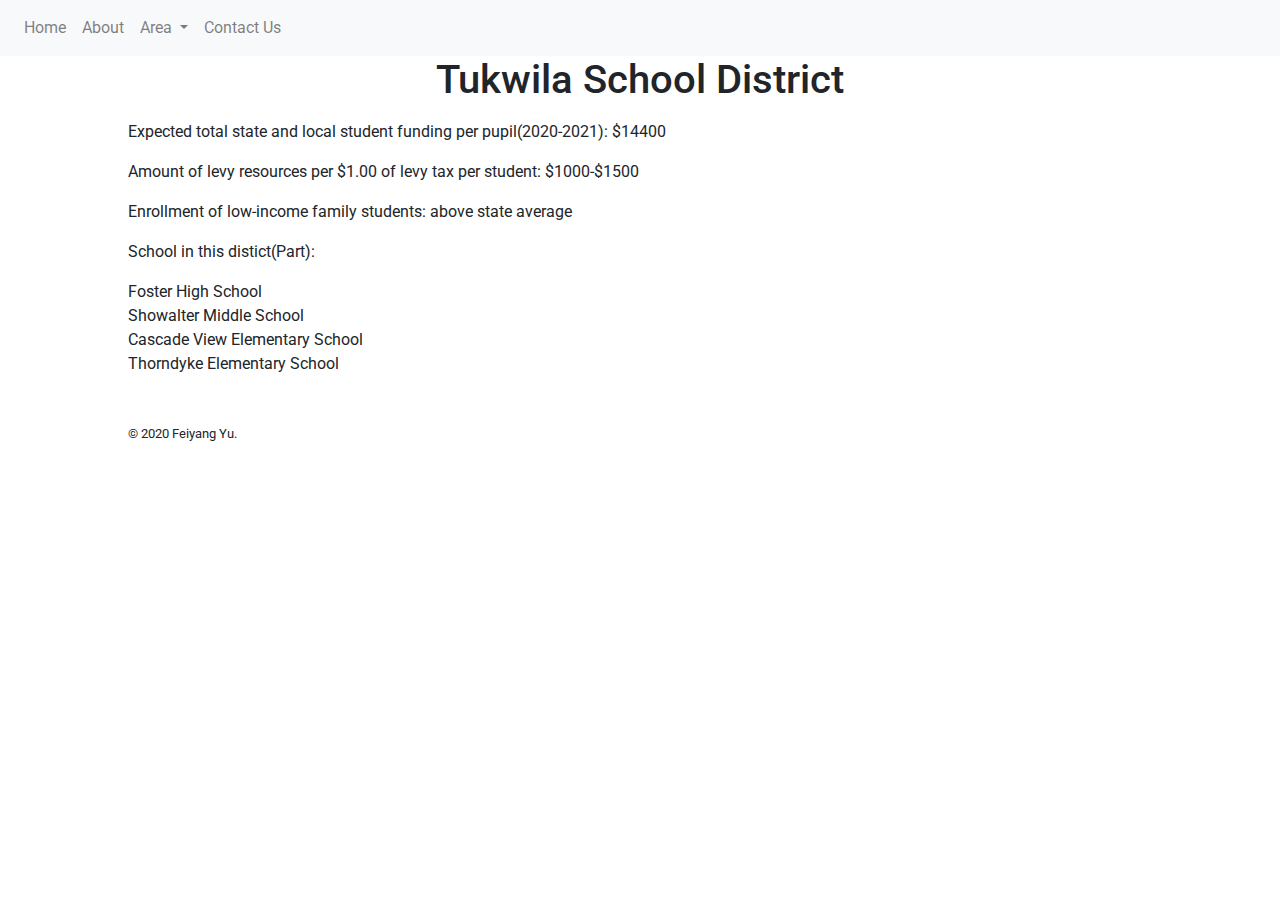
<file: Tukwila.html>
<!DOCTYPE html>
<html lang="en">
<head>
    <meta charset="utf-8">
    <meta name="author" content="Feiyang Yu">
    <meta name="description" content="Tukwila page">
    <meta name="viewport" content="width=device-width, initial-scale=1, shrink-to-fit=no">
    <title>Tukwila</title>
    <link rel="icon" 
      type="image/png" 
      href="https://www.adazing.com/wp-content/uploads/2019/02/open-book-clipart-04-300x300.png">
    <link href="https://fonts.googleapis.com/css?family=Roboto:300,400" rel="stylesheet">
    <link rel="stylesheet" href="https://maxcdn.bootstrapcdn.com/bootstrap/4.1.3/css/bootstrap.min.css">
    <link rel="stylesheet" href="https://cdnjs.cloudflare.com/ajax/libs/font-awesome/4.7.0/css/font-awesome.min.css">
    <link href="css/style2.css" rel="stylesheet">
</head>
<body>
    <main>
        <header>
            <nav class="navbar   navbar-light bg-light">
                <div class="navbar-expand-sm" type="button">
                  <ul class="navbar-nav mr-auto mt-2 mt-lg-0">
                    <li class="nav-item">
                      <a class="nav-link" href="index.html">Home</a>
                    </li>
                    <li class="nav-item">
                      <a class="nav-link" href="About.html">About</a>
                    </li>
                    <li class="nav-item dropdown dmenu">
                        <a class="nav-link dropdown-toggle" href="#">
                          Area
                        </a>
                        <div class="dropdown-menu sm-menu">
                          <a class="dropdown-item" href="Seattle.html">Seattle</a>
                          <a class="dropdown-item" href="Bellevue.html">Bellevue</a>
                          <a class="dropdown-item" href="Renton.html">Renton</a>
                          <a class="dropdown-item" href="Highline.html">Highline</a>
                          <a class="dropdown-item" href="Shoreline.html">Shoreline</a>
                          <a class="dropdown-item" href="Tukwila.html">Tukwila</a>
                          <a class="dropdown-item" href="Mercerisland.html">Mercer Island</a>

                        </div>
                      </li>
                    <li class="nav-item">
                    <a class="nav-link" href="Contactus.html">Contact Us</a>
                    </li>
                 </ul>
                </div>
              </nav>
            <h1><p>Tukwila School District</p></h1>
        </header>
        
        
            
            <p>Expected total state and local student funding per pupil(2020-2021): $14400</p>
            <p>Amount of levy resources per $1.00 of levy tax per student: $1000-$1500</p>
            <p>Enrollment of low-income family students: above state average</p>
            
        
          
        
        <p>School in this distict(Part):</p>
        <p id="schoollist"></p>
    

  
  








        <footer>         
         <p>&copy; 2020 Feiyang Yu.</p>
        </footer>
    </main>
    <script src="js/tukwilaschool.json"></script>
</body>
</file>
<file: css/style2.css>
.nav-item:hover .dropdown-menu {
    display: block;
}

.my-input {
    box-shadow: 0 0.5px 1px inset;
}

.boxes {
    display: flex;
    flex-wrap: wrap;
    justify-content: center;
  }
  
.boxes > div {
    flex: 0 0 250px;
    flex-shrink: 0;
    background-color: white;
    margin: .5rem;
    border-radius: 10px;
    box-shadow: 0 1px 3px rgba(0,0,0,0.16), 0 1px 3px rgba(0,0,0,0.23);
  }
  
  .boxes p {
    padding: .5rem 1rem;
  }

  * {
    box-sizing: border-box;
  }
  
  main > div {
    display: flex;
    flex-direction: column;
    height: 100%;
  }
  div > section {
    padding: 1em;
    flex: 1;
    flex-basis: 0;
  
  }
  div > img {
      height: 50%;
      position: relative;
      margin-left: 5rem;
      margin-top: .5rem;
  }
  div >p {
      margin-left: 2rem;
      margin-top: .5rem;
  }

  p{
    font-family: Roboto, sans-serif;
    text-align: left;
    margin-left: 10%;
    margin-right: 10%;
  }

  footer > p {
    text-align: left;
    padding-top: 2rem;
    font-size: 80%;
  }
  h1 >p {
    text-align: center;
  }

.About{
  margin-top:-15%;
  padding: 10%;
}
.About .row{
  margin-top: 10%;

}

.how-img{
    text-align: center;
}
.how-img img{
  width: 90%;
}
h4{
  text-align: center;
}
#lowincome{
  margin: 0%;
  width: 70%;
  height: 70%;
}
#levy{
  width: 90%;
  height: 90%;
  margin: 0%;
}

iframe {
  margin-top: 2.5%;
  margin-left: 30%;
}

hr {
  width: 50%;
}
.list{
  width: 80%;
  margin-left: 10%;
}
ol{
  margin-left: 10%;
}


@media (max-width: 800px) {
  iframe{
    margin-left: 20%;
    width: 300px;
    height: 200px;
  }

}
</file>
<file: css/style.css>
body {
    font-family: 'Helvetica Neue', Helvetica, Arial, sans-serif; 
    font-size: 16px;
}

p {
    line-height: 1.5;
}

img {
    max-height: 400px;
}
li {
    padding-top: 1em;
    padding-bottom: 1em;
  }
</file>
